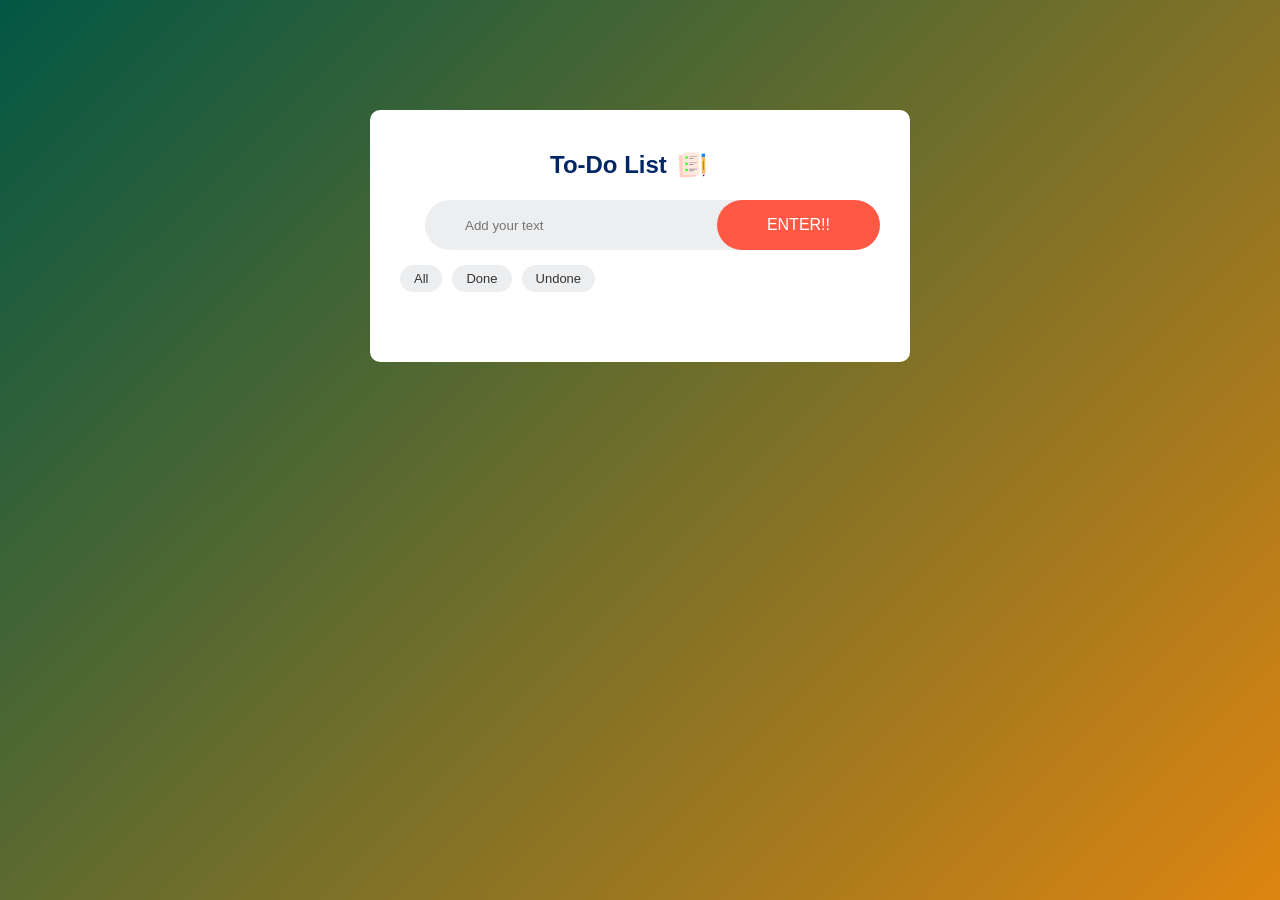
<file: index.html>
<!DOCTYPE html>
<html lang="en">
<head>
    <meta charset="UTF-8">
    <meta name="viewport" content="width=device-width, initial-scale=1.0">
    <title>STUDENT TASK MANAGER</title>
    <link rel="stylesheet" href="TASK.css">
</head>
<body>
    <div class="container">
        <div class="todo-app"> 
            <h2>To-Do List <img src="icon.png" alt=""></h2>
            <div class="row">
                <input type="text" id="input-box" placeholder="Add your text">
                <button onclick="addTask()">ENTER!!</button>
            </div>
            <div class="filters">
    <button class="ALL" onclick="filterTasks('all')">All</button>
    <button class="DONE" onclick="filterTasks('done')">Done</button>
    <button class="UNDONE" onclick="filterTasks('undone')">Undone</button>
</div>
            <ul id="list-container">
                <!-- <li class="checked">Task1</li>
                <li>Task2</li>
                <li>Task3</li> -->
            </ul>
        </div>
    </div>
    <script src="script.js"></script>
</body>
</html>
</file>
<file: TASK.css>
*{
    margin: 0;
    padding:0;
    font-family: 'Poppons', sans-serif;
    box-sizing: border-box;
}
.container {
 width: 100%;
 min-height: 100vh;
 background: linear-gradient(135deg, #025744, #dd8511);
 padding: 10px;
 border-color: #dd8511;
}
.todo-app{
    width: 100%;
    max-width: 540px;
    background: #fff;
    margin: 100px auto 20px;
    padding: 40px 30px 70px;
    border-radius: 10px;
}
.todo-app h2{
    color: #002765;
    display: flex;
    align-items: center;
    margin-bottom: 20px;
    margin-left: 150px;
}
.todo-app h2 img{
    width: 30px;
    margin-left: 10px;
}
.row{
    display: flex;
    align-items: center;
    justify-content: space-between;
    background: #edeef0;
    border-radius: 30px;
    padding-left: 30px;
    margin-left: 25px;
}
input{
    flex: 1;
    border: none;
    outline: none;
    background: transparent;
    padding: 10px;
    font-weight: 20px;
}
button{
    border: none;
    outline:  none;
    padding: 16px 50px;
    background: #ff5945;
    color: #fff;
    font-size: 16px;
    cursor: pointer;
    border-radius: 40px;
}

ul li{
    list-style: none;
    font-size: 17px;
    padding: 12px 8px 12px 50px;
    user-select: none;
    cursor: pointer;
    position: relative;
}
ul li::before{
    content: '';
    position: absolute;
    height:20px;
    width: 28px;
    border-radius: 50px;
    background-image: url(unchecked.png);
    background-size: cover;
    background-position: center;
    margin-left: 350px;
}
ul li.checked{
    color: #555;
    text-decoration: line-through  ;
}
ul li.checked::before{
    background-image: url(checked.png);
}
ul li span{
    position: absolute;
    right: 0;
    top: 5px;
    width: 40px;
    height: 40px;
    font-size: 22px;
    color: #555;
    line-height: 40px;
    text-align: center;
    border-radius: 50px;
}
ul li span:hover{
    background: #edeef0;
}
.filters{
    display: flex;
    gap: 10px;
    margin-top: 15px;
}
.filters button{
    padding: 6px 14px;
    border: none;
    border-radius: 20px;
    background: #edeef0;
    color: #333;
    font-size: 13px;
    cursor: pointer;
    transition: 0.3s;
}

.filters button:hover{
    background: #ff5945;
    color: white;
}
</file>
